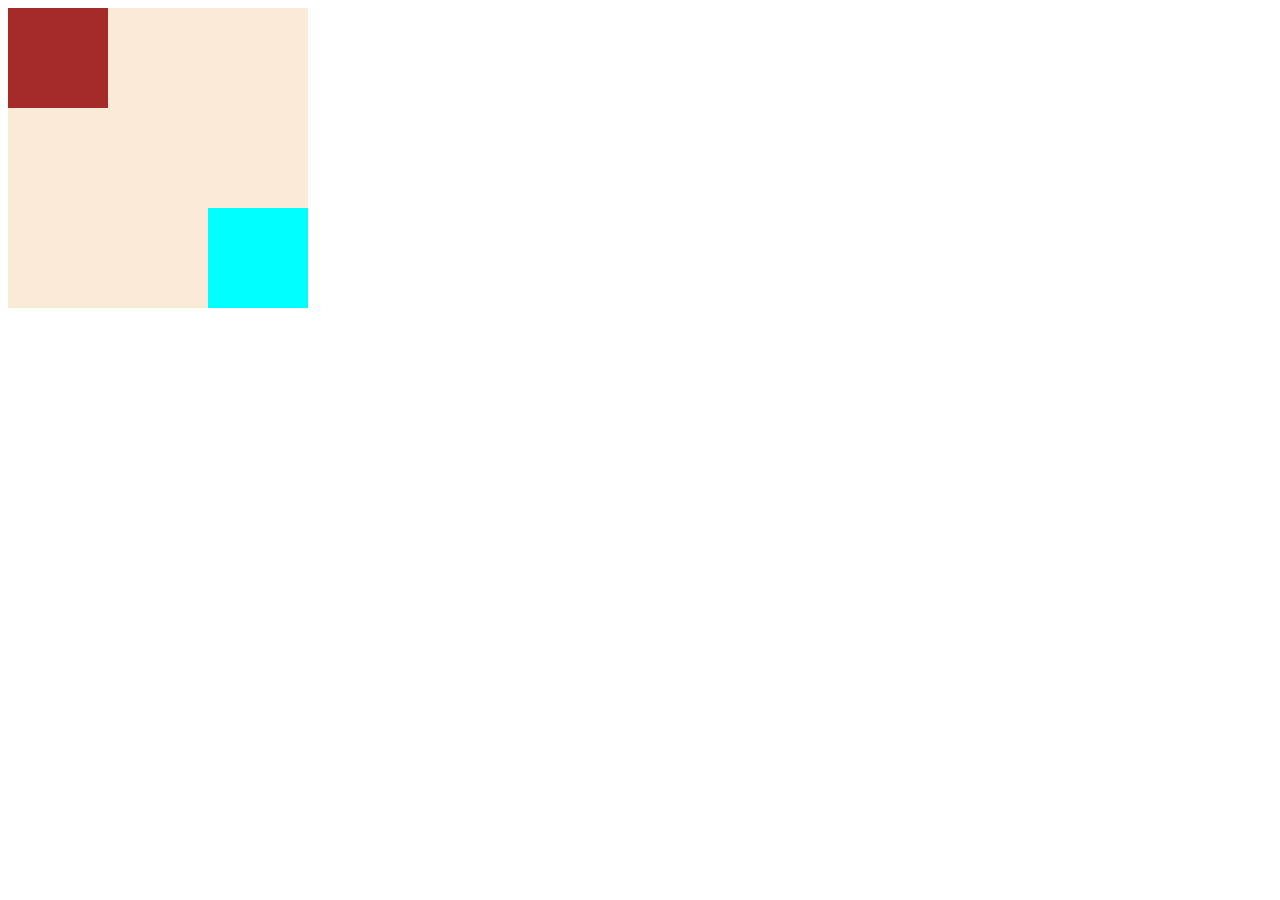
<file: session_1/bai1.html>
<!DOCTYPE html>
<html lang="en">
<head>
    <meta charset="UTF-8">
    <meta http-equiv="X-UA-Compatible" content="IE=edge">
    <meta name="viewport" content="width=device-width, initial-scale=1.0">
    <title>Document</title>
</head>
<body>
    <div class="wrapper">
        <div class="box-1"></div>
        <div class="box-2">  </div>
    </div>
    <style>
        .wrapper{
            background-color: antiquewhite;
            width: 300px;
            height: 300px;
        }
        .box-1{
            width: 100px;
            height: 100px;
            background-color: brown;
        }
        .box-2{
            width: 100px;
            height: 100px;
            background-color: aqua;
            margin-top: 100px;
            margin-left: 200px;
        }
    </style>
</body>
</html>
</file>
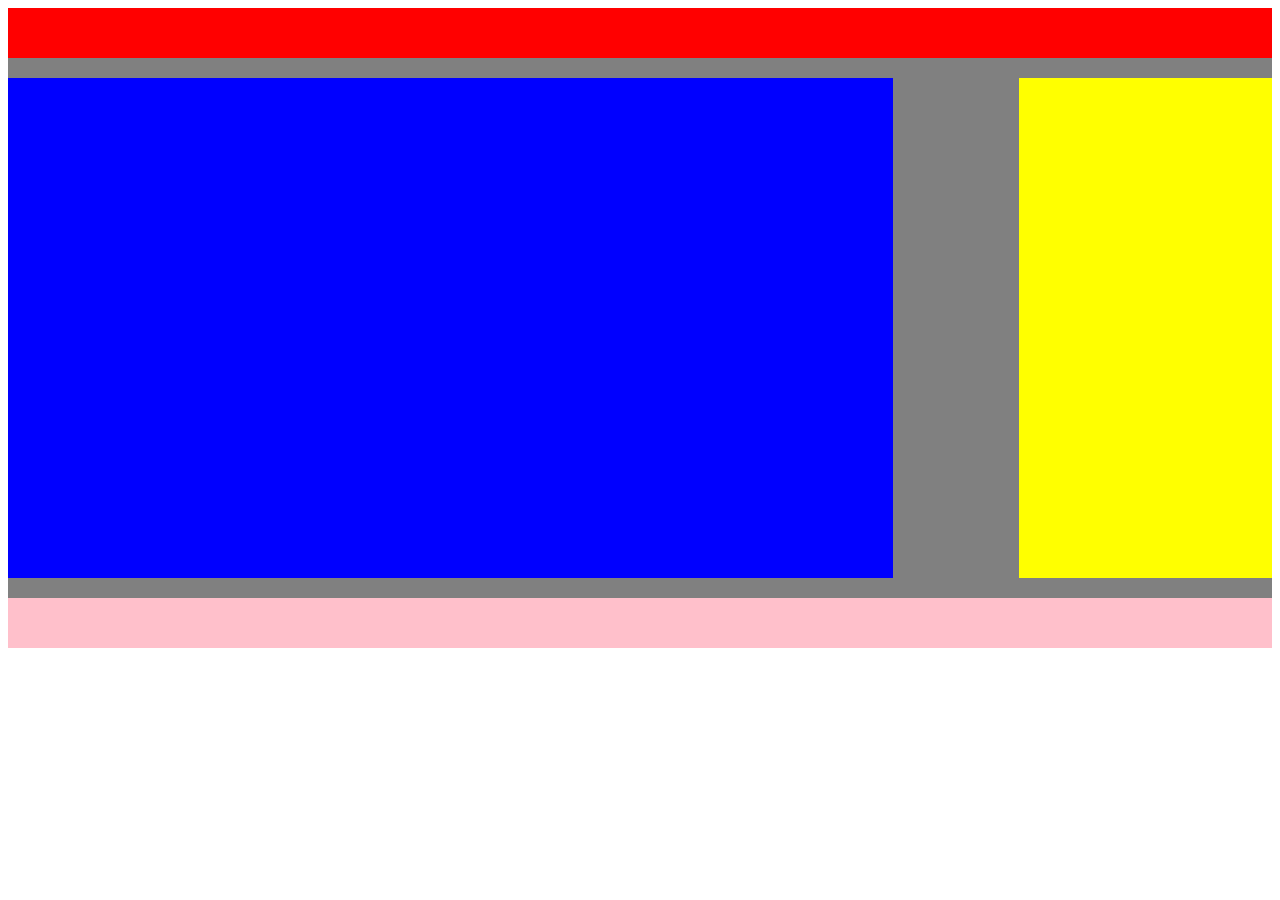
<file: session_1/bai2.html>
<!DOCTYPE html>
<html lang="en">
<head>
    <meta charset="UTF-8">
    <meta http-equiv="X-UA-Compatible" content="IE=edge">
    <meta name="viewport" content="width=device-width, initial-scale=1.0">
    <title>Document</title>
</head>
<body>
    <div class="wrapper">
        <div class="menu"></div>
        <div class="content">
            <div class="content-right"></div>
            <div class="content-left"></div>
        </div>
        <div class="footer"></div>
    </div>
    <style>
        .wrapper{
            background-color: grey;
        }
        .menu{
            width:auto;
            height:50px;
            background-color: red;
            margin-bottom: 20px;
        }
        .content-left{
        width: 70%;
        height: 500px;
        background-color:blue;
        }
         .content-right{
            width: 20%;
            height:500px;
            background-color:yellow;
           float: right;
        }
        .footer{
            height: 50px;
            background-color:pink;
          margin-top: 20px;
        }
    </style>
</body>
</html>
</file>
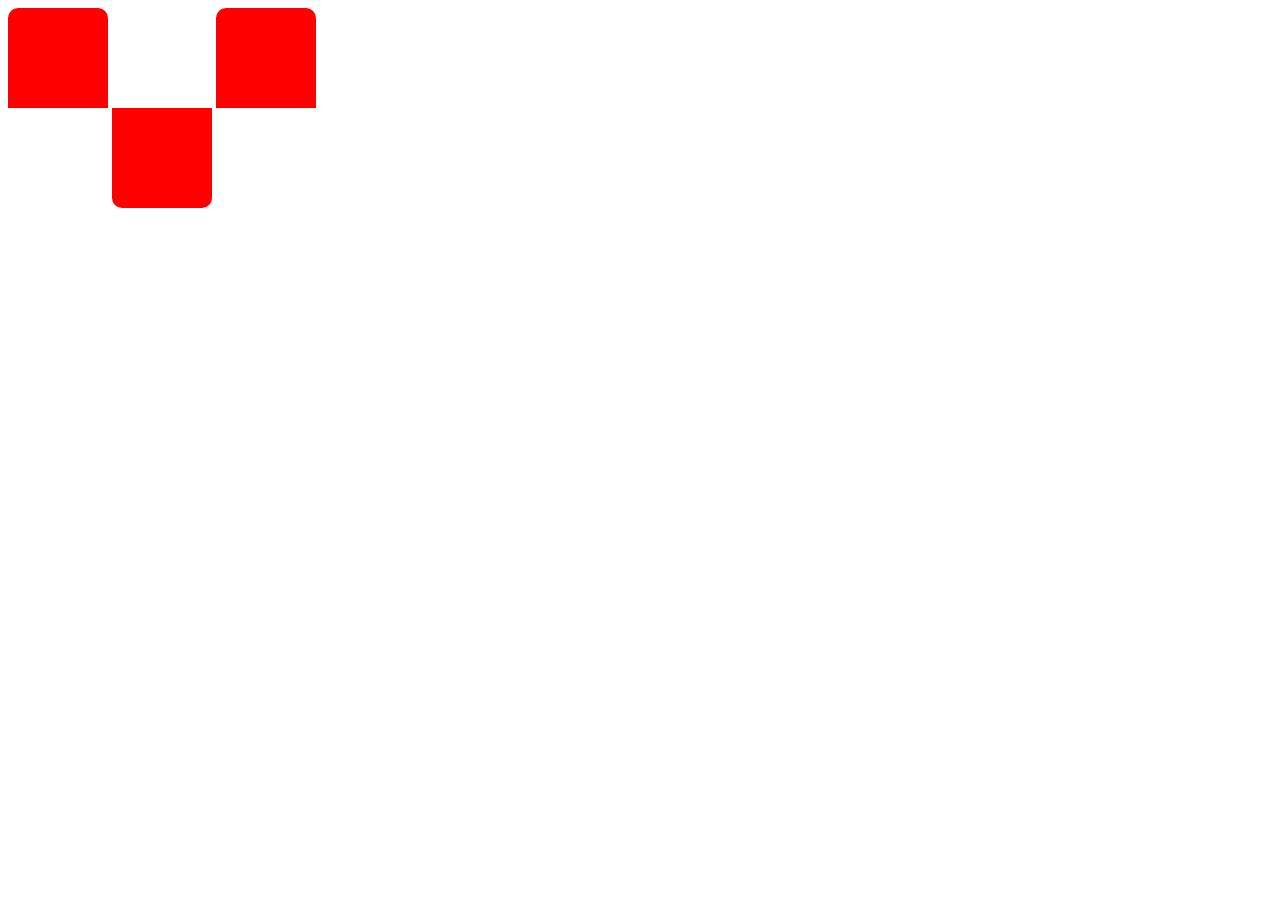
<file: session_1/bai3.html>
<!DOCTYPE html>
<html lang="en">

<head>
    <meta charset="UTF-8">
    <meta http-equiv="X-UA-Compatible" content="IE=edge">
    <meta name="viewport" content="width=device-width, initial-scale=1.0">
    <title>Document</title>
</head>

<body>
    <div class="wrapper">
        <div class="box box-1"></div>
        <div class="box box-2"></div>
        <div class="box box-3"></div>
    </div>
    <style>
        .wrapper {
            box-sizing: border-box;
        }

        .box {
            width: 100px;
            height: 100px;
            background-color: red;
            display: inline-block;
        }

        .box-1,
        .box-3 {
            border-radius: 10px 10px 0px 0px;
        }

        .box-2 {
            border-radius: 0 0 10px 10px;
            position: relative;
            top: 100px;
        }
    </style>
</body>

</html>
</file>
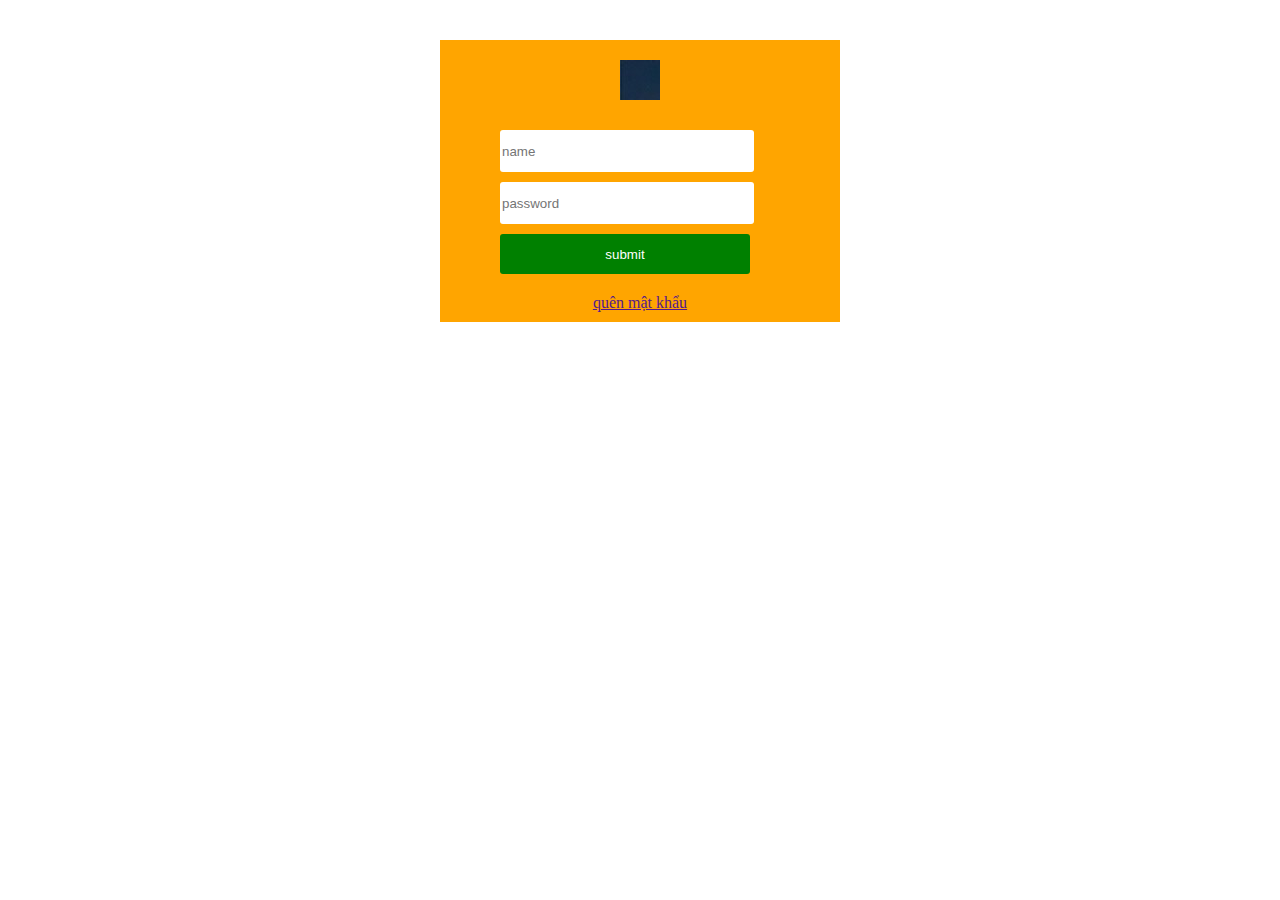
<file: session_1/bai4.html>
<!DOCTYPE html>
<html lang="en">
<head>
    <meta charset="UTF-8">
    <meta http-equiv="X-UA-Compatible" content="IE=edge">
    <meta name="viewport" content="width=device-width, initial-scale=1.0">
    <title>Document</title>
</head>
<body>
    <div class="wrapper">
        <div class="icon">
            <img src="vvv.jpg" alt="">
        </div>
        <form action="">
            <input type="text" placeholder="name">
            <input type="password" placeholder="password">
            <button>submit</button>
        </form>
        <div class="forgot">
        <a href="">quên mật khẩu</a>
        </div>
    </div>
    <style>
        .wrapper{
            box-sizing: border-box;
            background-color:orange;
            width: 400px;
            position: relative;
            margin:0 auto;
        
        }
        .icon {
            overflow: hidden;
            width: 40px;
            height: 40px;
            margin: 40px auto;
            position: relative;
            top:20px;

        }
        .icon img {
            object-fit: cover;
        }
        input {
            width:250px;
            height:40px;
            border:none;
            border-radius:3px;
            margin:10px 0 0 60px;
        }
        button {
            width:250px;
            height:40px;
            border:none;
            border-radius:3px;
            margin:10px 0 0 60px;
            background-color: green;
            color:white;
            margin-bottom: 10px;
        }
        .forgot {
        color:red;
        text-align:center;
        text-decoration: none;
        padding:10px;
        }

    </style>
</body>
</html>
</file>
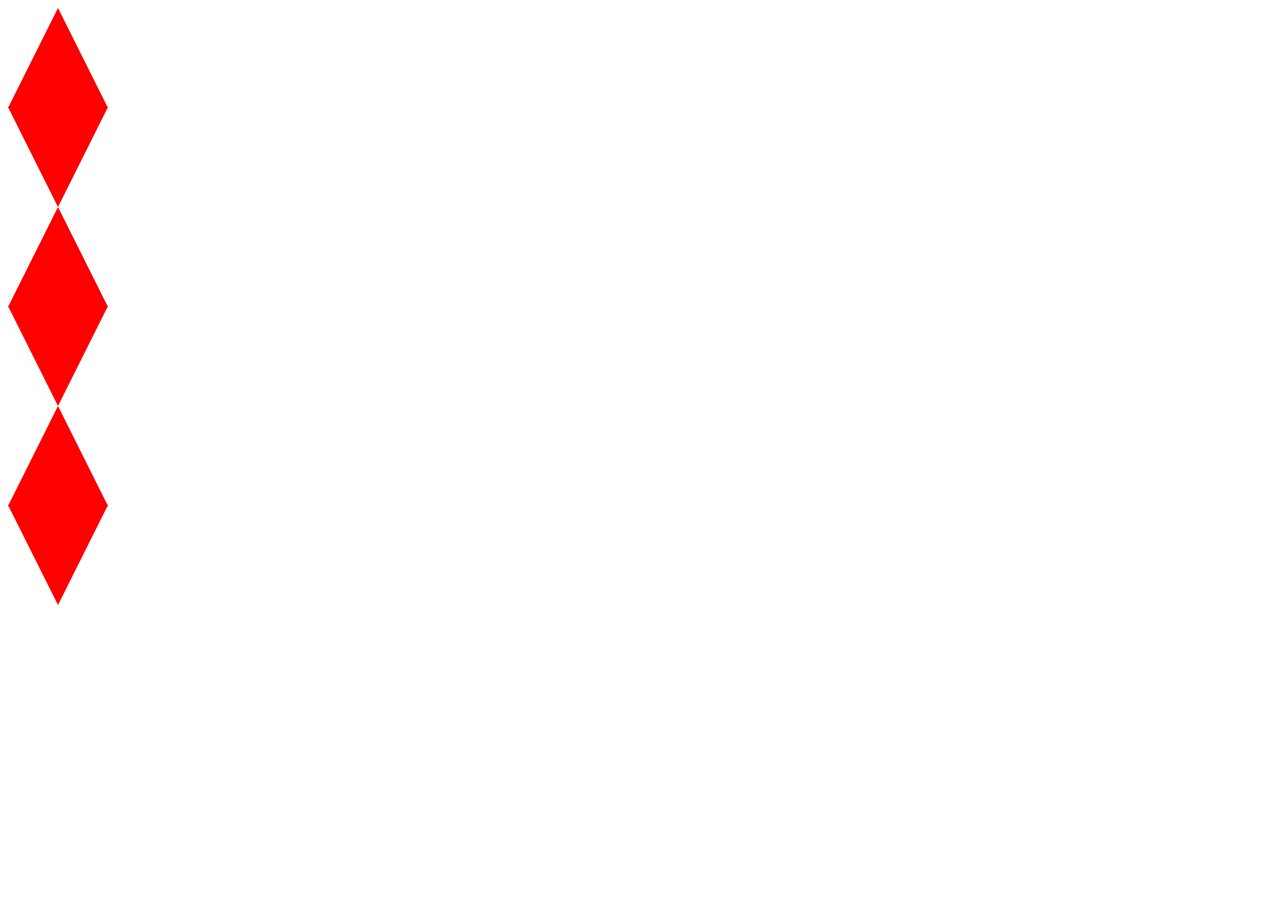
<file: session_1/bai5.html>
<!DOCTYPE html>
<html lang="en">
<head>
    <meta charset="UTF-8">
    <meta http-equiv="X-UA-Compatible" content="IE=edge">
    <meta name="viewport" content="width=device-width, initial-scale=1.0">
    <title>Document</title>
</head>
<body>
   <div class="wrapper">
    <div class="box-1"></div>
    <div class="box-2"></div>
    <div class="box-3"></div>
    <div class="box-4"></div>
    <div class="box-3"></div>
    <div class="box-4"></div>
   </div>
    <style>
        .box-1, .box-3{
            width: 0px;
            height: 0px;
            border-left: 50px solid transparent;
            border-right: 50px solid transparent;
            border-bottom: 100px solid red;
        }
        .box-2, .box-4{
            width: 0px;
            height: 0px;
            border-left: 50px solid transparent;
            border-right: 50px solid transparent;
            border-top: 100px solid red;
            margin-top: -1px;
        }
    </style>
</body>
</html>
</file>
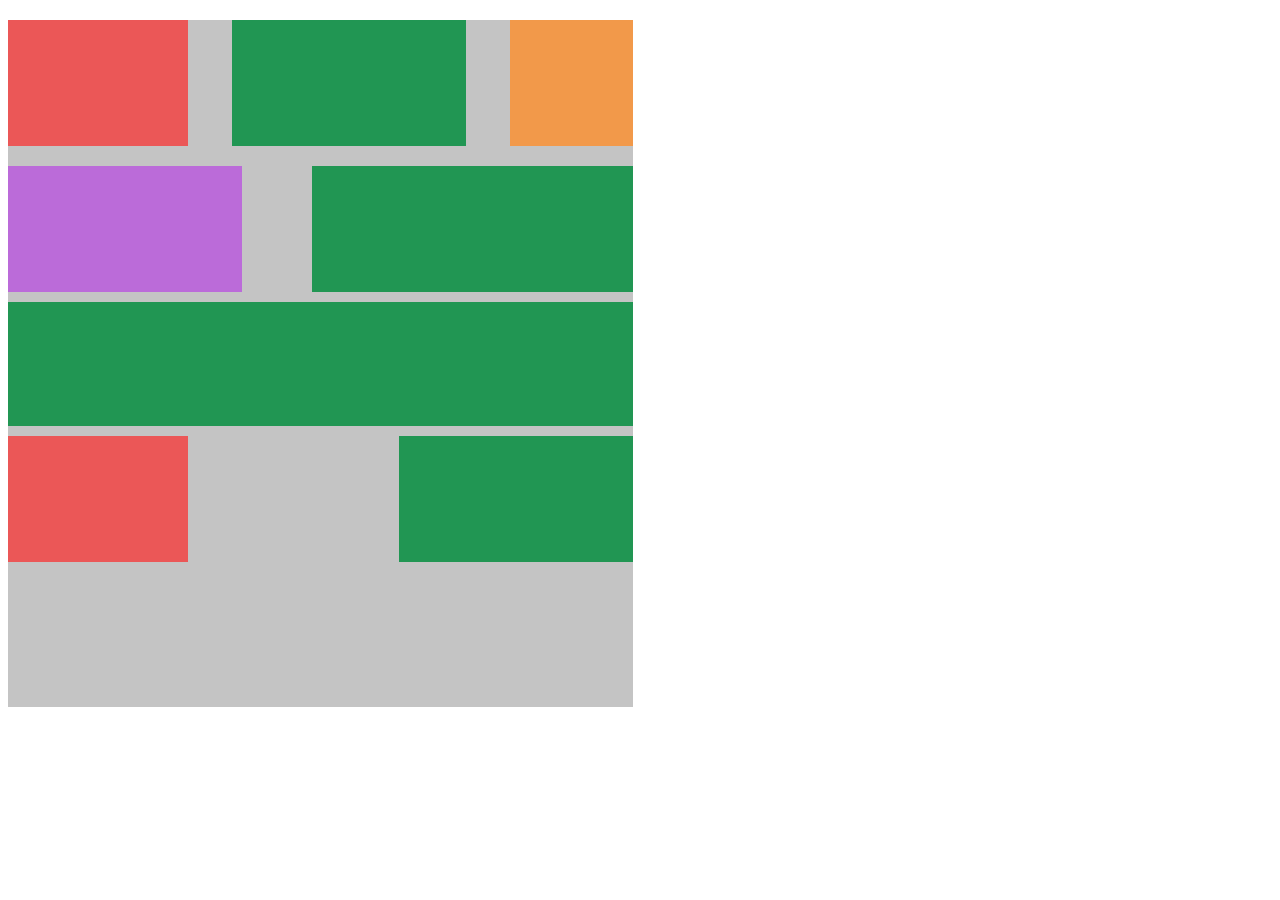
<file: session_2/bai1.html>
<!DOCTYPE html>
<html lang="en">
<head>
    <meta charset="UTF-8">
    <meta http-equiv="X-UA-Compatible" content="IE=edge">
    <meta name="viewport" content="width=device-width, initial-scale=1.0">
    <title>Document</title>
</head>
<link rel="stylesheet" href="/session_2/css/bai1.css">
<body>
    <div class="wrapper">
     <div class="session-1">
      <div class="box-1"></div>
      <div class="box-2"></div>
      <div class="box-3"></div>
    </div>
     <div class="session-2">
        <div class="box-4"></div>
        <div class="box-5"></div>
     </div>
     <div class="session-3">
        <div class="box-6"></div>
     </div>
 
     <div class="session-4">
        <div class="box-1"></div>
        <div class="box-2"></div>
     </div>
    </div>
</body>
</html>
</file>
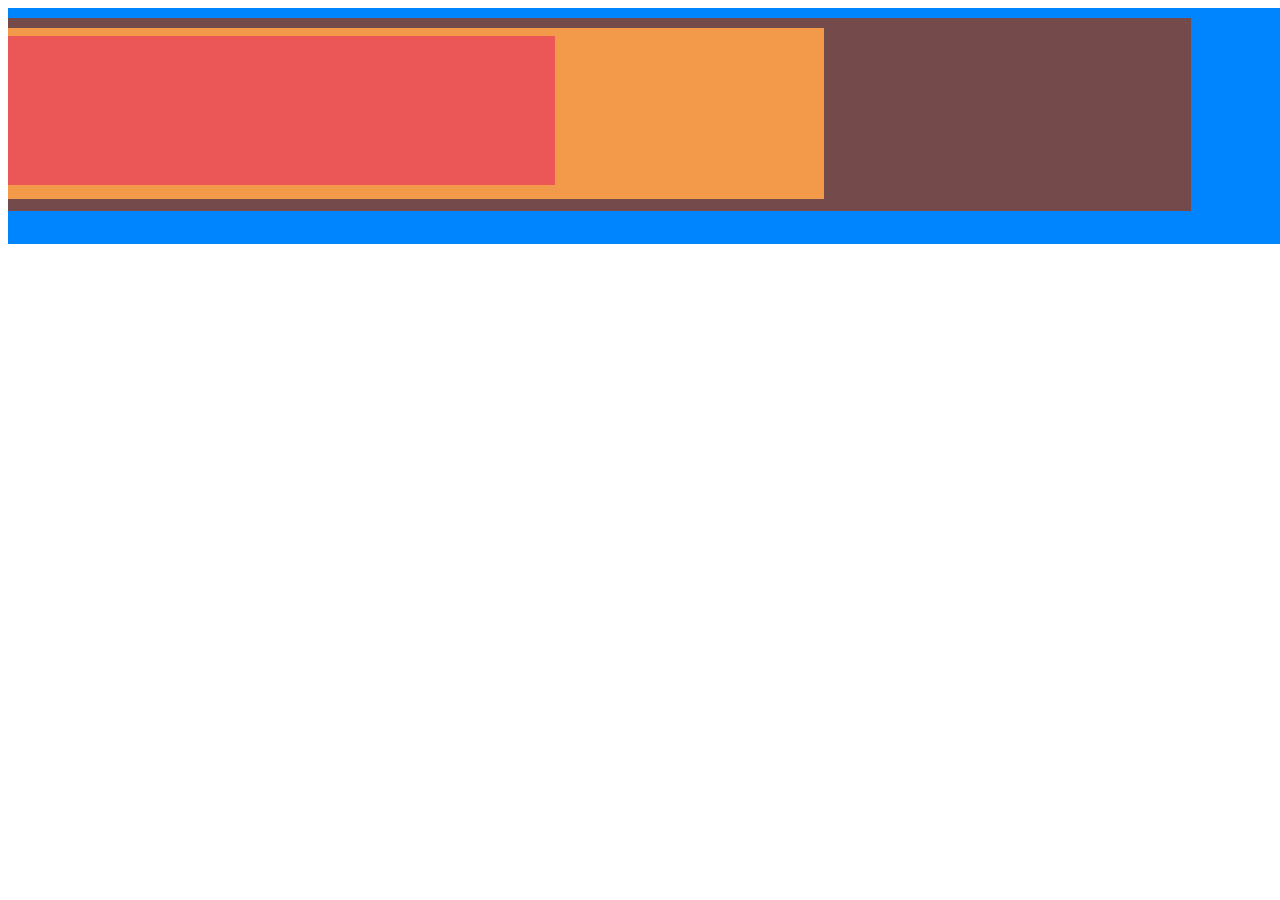
<file: session_2/bai2.html>
<!DOCTYPE html>
<html lang="en">
<head>
    <meta charset="UTF-8">
    <meta http-equiv="X-UA-Compatible" content="IE=edge">
    <meta name="viewport" content="width=device-width, initial-scale=1.0">
    <title>Document</title>
    <link rel="stylesheet" href="/session_2/css/bai2.css">
</head>
<body>
    <div class="wrapper">
        <div class="box">
         <div class="box-1"></div>
         <div class="box-2"></div>
        </div>
    </div>
</body>
</html>
</file>
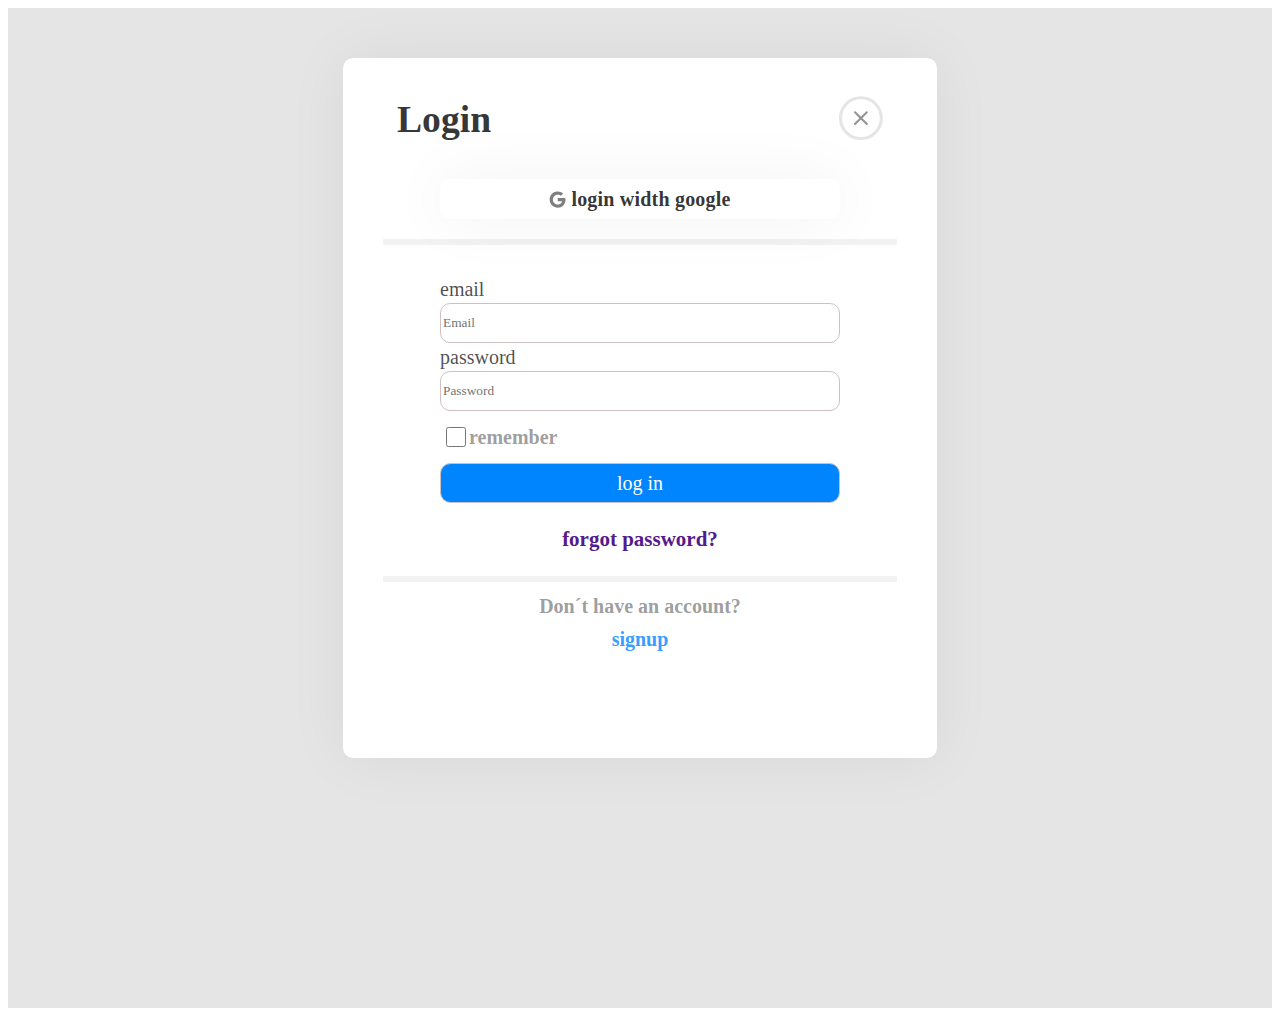
<file: session_2/bai3.html>
<!DOCTYPE html>
<html lang="en">
<head>
    <meta charset="UTF-8">
    <meta http-equiv="X-UA-Compatible" content="IE=edge">
    <meta name="viewport" content="width=device-width, initial-scale=1.0">
    <title>Document</title>
    <link rel="stylesheet" href="/session_2/css/bai3.css">
</head>
<body>
   <div class="wrapper">
    <div class="form">
        <div class="header">
            <p>Login</p>
            <img src="/session_2/css/img.svg" alt="">
        </div>
        <div class="google">
           <img src="/session_2/css/google.svg" alt="">
           <a href="">login width google</a>
        </div>
        <hr class="line">
        <form action="">
            <div class="email">
              <label for="">email</label>
              <input type="email" placeholder="Email">
            </div>
            <div class="password">
              <label for="">password</label>
              <input type="password" placeholder="Password">
            </div>
             <div class="check">
              <input type="checkbox" >
              <a href="">remember</a>
             </div>
              <button>log in</button>
        </form>
        <div class="forgot">
            <a href="">forgot password?</a>
        </div>
         <hr class="line">
        <div class="text">
          <a href="">Don´t have an account?</a>
          <a href="">signup</a>
        </div>
      </div>
   </div>

</body>
</html>
</file>
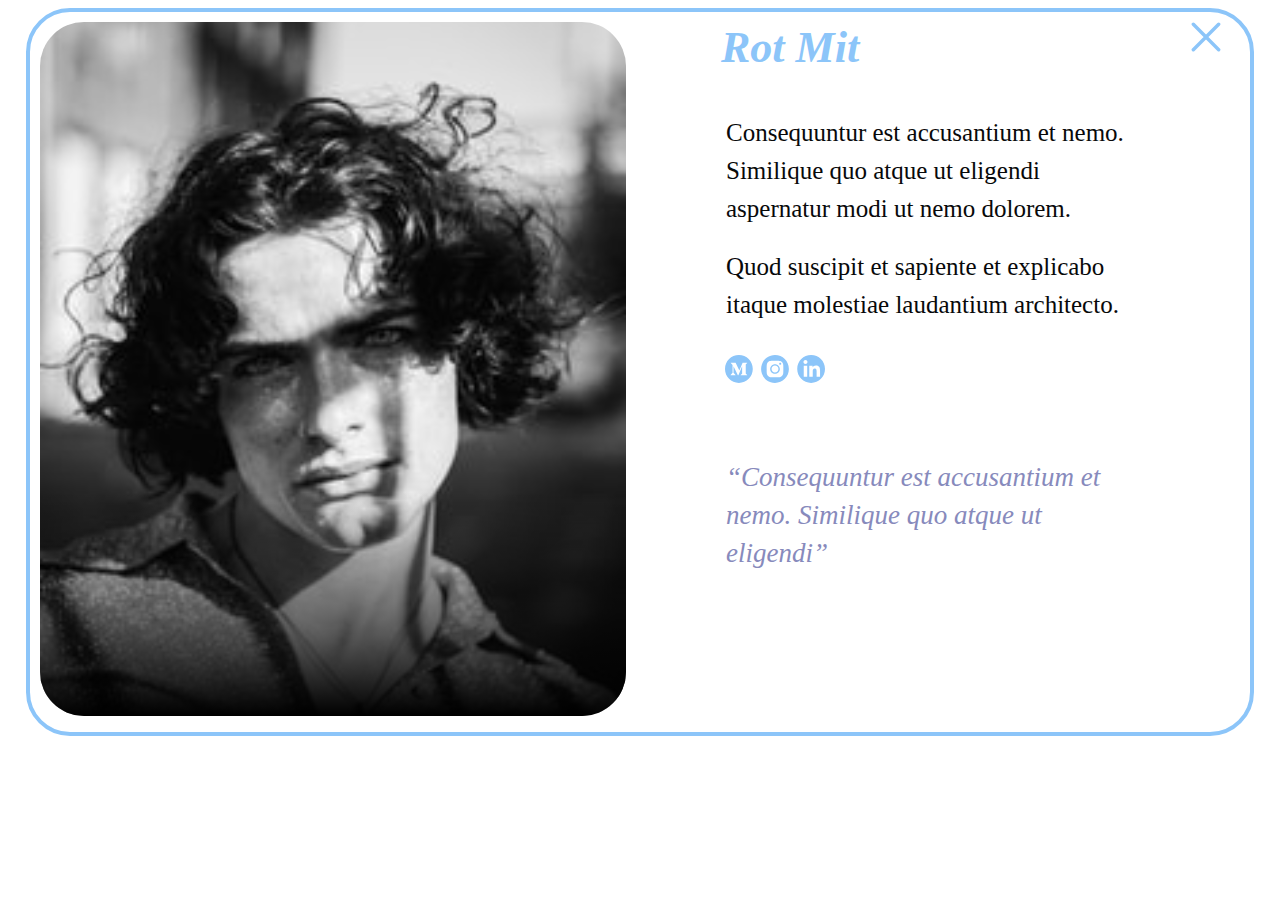
<file: session_2/bai4.html>
<!DOCTYPE html>
<html lang="en">
<head>
    <meta charset="UTF-8">
    <meta http-equiv="X-UA-Compatible" content="IE=edge">
    <meta name="viewport" content="width=device-width, initial-scale=1.0">
    <title>Document</title>
    <link rel="stylesheet" href="/session_2/css/bai4.css">
</head>
<body>
    <div class="wrapper">
        <div class="content-left">
            <div class="img">
                <img src="/session_2/css/img42.svg" alt="">
            </div>
            <div class="content-right">
                <div class="icon">
                    <a href="">Rot Mit</a>
                    <img src="/session_2/css/img4.svg" alt="">
                </div>
                <div class="text">
                    <div>
                        Consequuntur est accusantium et nemo. Similique quo atque ut eligendi aspernatur modi ut nemo dolorem.
                    </div>
                    <div>
                        Quod suscipit et sapiente et explicabo itaque molestiae laudantium architecto. 
                    </div>
                </div>
                <div class="icon-2">
                 <img src="/session_2/css/icon2.svg" alt="">
                </div>
                <p class="text-bottom">
                    “Consequuntur est accusantium et nemo. Similique quo atque ut eligendi”
                </p>
            </div>
        </div>
    </div>
</body>
</html>
</file>
<file: session_2/css/bai1.css>
*{
    box-sizing: border-box;
}
.wrapper{
    width: 625px;
height: 687px;
background: #C4C4C4;
}
.session-1, .session-2{
    display: flex;
    justify-content: space-between;
    margin-top: 20px;
}
.session-3{
    display: flex;
    justify-content: center;
margin-top: 10px;
}
.session-4{
    display: flex;
    justify-content:space-between;
    margin-top: 10px;
}
.box-1{
    width: 180px;
height: 126px;
background: #EB5757;
}
.box-2{
    width: 234px;
height: 126px;
background: #219653;
}
.box-3{
    width: 123px;
height: 126px;
background: #F2994A;
}
.box-4{
    width: 234px;
height: 126px;
background: #BB6BD9;
}
.box-5{
    width: 321px;
height: 126px;
background: #219653;
}
.box-6{
    width: 625px;
height: 124px;
background: #219653;
}
</file>
<file: session_2/css/bai2.css>
*{
    box-sizing: border-box;
}
.wrapper{
    width: 1479px;
height: 236px;
background: #0085FF;
display: flex;
}
.box-1{
    margin-top: 18px;
    width: 547px;
height: 149px;
background: #EB5757;
position: absolute;
}
.box-2{
    width: 816px;
height: 171px;
background: #F2994A;
margin-top: 10px;
}
.box{
    margin-top: 10px;
width: 1183px;
height: 193px;
background: #754A4A;
}
</file>
<file: session_2/css/bai3.css>
*{
    box-sizing: border-box;
    font-family:roboto;
}
.wrapper {
    background: #E5E5E5;
    width: 100%;
    height: 1000px;
    padding:50px;
}
.form{
    width: 593.95px;
height: 700px;
background: #FFFFFF;
box-shadow: 0px 0px 62.7411px rgba(0, 0, 0, 0.06);
border-radius: 10px;
margin: 0 auto;
}
.header{
    display: flex;
    justify-content: space-around;
}
.header p {
    font-family: Inter;
    font-style: normal;
    font-weight: 600;
    font-size: 37.6447px;
    line-height: 46px;
    color: rgba(0, 0, 0, 0.8);
}
.header img {
    margin-left: 239px;
}
.google{
  width: 400px;
  height: 40px;
  background: #FFFFFF;
  box-shadow: 0px 0px 62.7411px rgba(0, 0, 0, 0.06);
  border-radius: 10px;
 margin: 0 auto;
 display: flex;
 align-items: center;
 justify-content: center;
}
.google img {
    width:17px;
    height: 17px;
    margin-right: 5px;
}
.google a {
    
font-family: Inter;
font-style: normal;
font-weight: 600;
font-size: 20px;
line-height: 33px;
letter-spacing: 0.01em;
color: rgba(0, 0, 0, 0.8);
text-decoration: none;
}
.line {
width: 514.48px;
border: 3.13706px solid rgba(0, 0, 0, 0.05);
margin-top: 20px;
}
form {
display: flex;
justify-content:center;
flex-wrap: wrap;
margin-top: 30px;
}
form label {
    display: block;
    font-family: Roboto;
font-style: normal;
font-weight: 500;
font-size: 20px;
color: rgba(0, 0, 0, 0.7);
line-height: 28px;
}
form input {
    width:400px;
    height:40px;
background: #FFFFFF;
border-radius: 10px;
border: 1px solid #cfc1c1;
}
form input:focus{
    outline: none;
}
.check {
    width: 400px;
    margin-top: 10px;
    display: flex;
    justify-content:flex-start;
    align-items: center;
}
.check input {
    width:20px;
    height:20px;
    margin-left: 6px;
}
.check a {
    font-family: Inter;
font-style: normal;
font-weight: 600;
font-size: 20px;
line-height: 32px;
color: rgba(0, 0, 0, 0.4);
text-decoration: none;
}
button {
width: 400px;
height: 40px;
background: #0085FF;
border-radius: 10.4569px;
color: #fff;
font-size:20px;
cursor: pointer;
margin-top: 10px;
border: 1px solid #cfc1c1;
}
.forgot {
text-align: center;
font-family: Inter;
font-style: normal;
font-weight: 600;
font-size: 21px;
line-height: 33px;
color: #0085FF;
margin-top: 20px;
}
.forgot a {
    text-decoration: none;
}
.text {
    display: flex;
    align-items: center;
    flex-direction: column;
}
.text a {
    text-decoration: none;
}
.text a:nth-child(1){
    font-family: Inter;
font-style: normal;
font-weight: 600;
font-size: 20px;
line-height: 33px;
color: rgba(0, 0, 0, 0.4);
}
.text a:nth-child(2){
    font-family: Inter;
font-style: normal;
font-weight: 600;
font-size: 20px;
line-height: 33px;
color: rgba(0, 133, 255, 0.8);
}
</file>
<file: session_2/css/bai4.css>
.wrapper {
width: 1200px;
height: 700px;
background: #FFFFFF;
border: 4px solid #8CC5F9;
border-radius: 44px;
margin: 0 auto;
padding:10px;
}
.content-left {
    display: flex;
}
.icon {
    display: flex;
    justify-content: space-between;
}
.icon a {
    font-family: Rubik;
font-style: italic;
font-weight: bold;
font-size: 44px;
line-height: 52px;
color: #8CC5F9;
margin-left: 95px;
text-decoration: none;
}
.icon img {
    width: 30px;
    height: 30px;
    margin-right: -95px;
}
.text {
width: 400px;
height:auto;
margin-left: 100px;
margin-top: 40px;
}
.text div {
    font-family: Rubik;
font-style: normal;
font-weight: normal;
font-size: 25px;
line-height: 38px;
color: #08090A;
}
.text div:nth-child(2){
    margin-top: 20px;
}
.icon-2 img {
    width: 100px;
    height:30px;
    margin-left: 99px;
    margin-top: 30px;
}
.text-bottom {
font-family: Rubik;
font-style: italic;
font-weight: 300;
font-size: 27px;
line-height: 38px;
color: #878ABC;
margin-left: 100px;
margin-top: 70px;
width: 400px;
height:auto;
}
</file>
